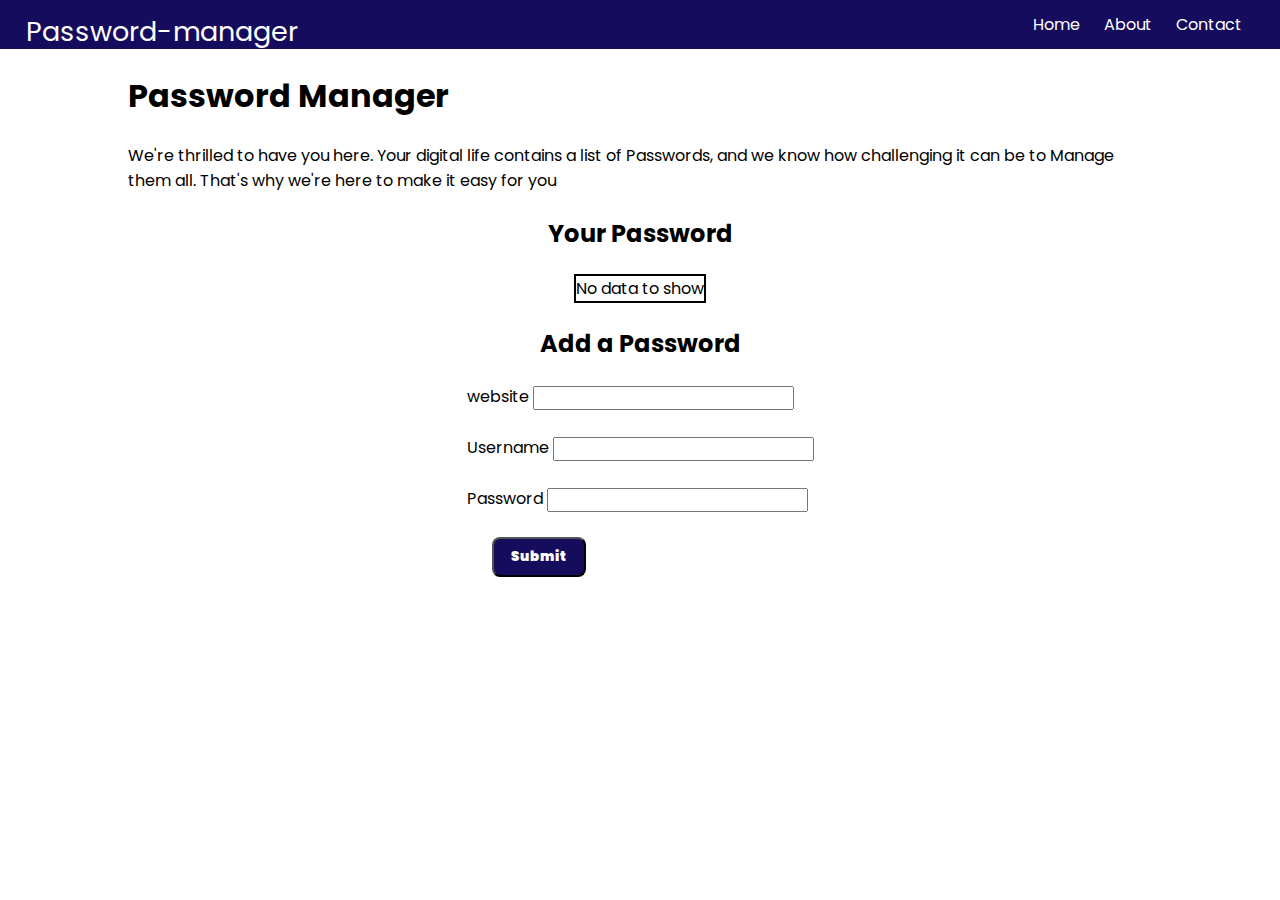
<file: Password-Manager/index.html>
<!DOCTYPE html>
<html lang="en">
<head>
    <meta charset="UTF-8">
    <meta name="viewport" content="width=device-width, initial-scale=1.0">
    <title>PassX - Your Personal Password Manager</title>
    <link rel="stylesheet" href="style.css">
</head>
<body>
    <nav>
        <div class="logo">Password-manager</div>
        <ul>
            <li>Home</li>
            <li>About</li>
            <li>Contact</li>
        </ul>
    </nav>
    <div class="container">
        <h1>Password Manager</h1>
        <p>We're thrilled to have you here. Your digital life contains a list of Passwords, and we know how challenging it can be to Manage them all. That's why we're here to make it easy for you</p>
        <div class="display-flex direction-column align-center justify-center">
           
        <h2>Your Password</h2>
             <span id="Copied">(Copied)</span> 
        <!-- <p class="alert">Your password has been copied</p> -->
        <div></div><table>
            <tr>
                <th>website</th>
                <th>Username</th>
                <th>Password</th>
                <th>Delete</th>
            </tr>
            

            
        </table>
        <h2>Add a Password</h2>
        <form class="form" action=" /submit" method="post">
            <label for="website">website</label>
            <input type="text" id="website" name="website" required>
            <br><br>


            <label for="Username">Username</label>
            <input type="text" id="Username" required>
            <br><br>

            <label for="Password">Password</label>
            <input type="password" id="password" required>
            <br>
            <button class="btn" type="submit">Submit</button>
        </form>
    </div>
</div>
    <script src="script.js"></script>
</body>
</html>
</file>
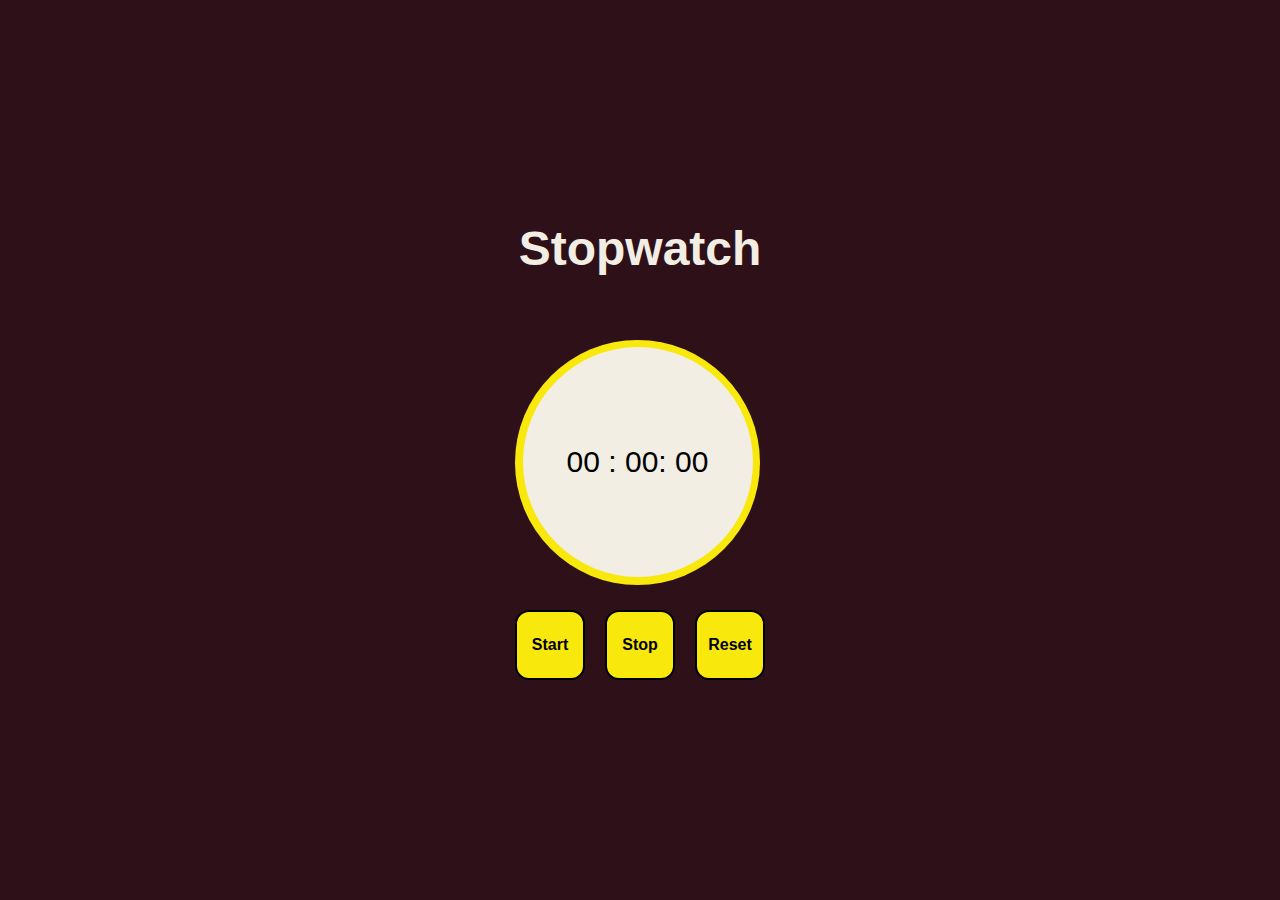
<file: Stopwatch/index.html>
<!DOCTYPE html>
<html lang="en" dir="ltr">

<head>
  <meta charset="utf-8">
  <title>Test</title>
  <link rel="stylesheet" href="style.css">
</head>

<body>

<div class="container">

  <div class="watch">
    <h1>Stopwatch</h1>
    <div class="outer">
      <div class="inner">
        <span class=" text hour">00 :</span>
        <span class=" text min">&nbsp;00:</span>
        <span class=" text sec">&nbsp;00</span>
      </div>
    </div>

    <div class="btns">
      <button class="start">Start</button>
      <button class="stop">Stop</button>
      <button class="reset">Reset</button>
    </div>

  </div>

</div>
<script src="script.js" charset="utf-8"></script>
</body>

</html>
</file>
<file: Password-Manager/style.css>
@import url('https://fonts.googleapis.com/css2?family=Baloo+Bhai+2:wght@700;800&family=Fira+Sans:wght@100&family=Poppins&family=Roboto:ital,wght@0,100;1,100&display=swap');

* {
    margin: 0;
    padding: 0;
    font-family: 'Noto Sans', sans-serif;
    font-family: 'Poppins', sans-serif;
}



nav {
    background-color: rgb(22, 12, 93);
    color: white;
    height: 25px;
    padding: 12px 3px;
    color: white;
    cursor: pointer;
    display: flex;
    justify-content: space-between;
}

.logo {
    margin: 0 23px;
    font-size: 27px;
    font-weight: 800px;
}

nav ul li:hover {
    height: 20px;
    color: rgb(229, 229, 236);
}

ul {
    display: flex;
    margin: 0 23px;
    align-items: center;
}

ul li {
    list-style: none;
    margin: 0 12px;
}

table,
td,
tr {
    border: 2px solid black;
    border-collapse: collapse;
    padding: 10px 22px;
}



.container {
    max-width: 80vw;
    margin: 23px auto;

}

h1,
h2,
h3 {
    margin: 23px 0;

}

.btn {
    padding: 8px 17px;
    background-color: black;
    color: white;
    font-weight: 900;
    border-radius: 8px;
    margin: 25px;
    cursor: pointer;
}

.btnsm {
    padding: 8px 17px;
    background-color: black;
    color: white;
    font-weight: 900;
    border-radius: 8px;
    /* margin: 25px; */
    cursor: pointer;
}

img {
    cursor: pointer;
    position: relative;
    height: 16px;
    bottom: 9px;
}

#Copied {
    display: none;
}

.display-flex {
    display: flex;

}
.outer{
    justify-content: space-between;
}

.direction-row {
    flex-direction: row;
}

.direction-column {
    flex-direction: column;
}

.align-center {
    align-items: center;
}

.justify-center {
    justify-content: center;
}

.btn {
    background-color: rgb(22, 12, 93);
    color: white;
}
</file>
<file: Stopwatch/style.css>
* {
  margin: 0;
  padding: 0;
}

body {
  font-family: sans-serif;
  font-size: 16px;
  width: 100%;
  height: 100vh;
  background-color: #2e1118;
  display: flex;
  justify-content: center;
  align-items: center;
  color: #f2eee3;
}

h1 {
  text-align: center;
  margin-bottom: 4rem;
  font-size: 3rem;
}

.outer {
  width: 245px;
  height: 245px;
  border-radius: 50%;
  background: #f8e80c;
  display: flex;
  justify-content: center;
  align-items: center;
}

.inner {
  width: 230px;
  height: 230px;
  border-radius: 50%;
  background-color: #f2eee3;
  display: flex;
  justify-content: center;
  align-items: center;
}

.text {
  color: black;
  font-size: 30px;
}

.btns {
  display: flex;
  justify-content: space-between;
  width: 250px;
  margin-top: 25px;
}

button {
  width: 70px;
  height: 70px;
  border-radius: 20%;
  border: 2px solid black;
  background-color: #f8e80c;
  font-size: 20px;
  font-weight: 700;
  color: black;
}

button:hover {
  background-color: white;
  color: black;
  cursor: pointer;
}

.start,
.stop,
.reset {
  font-size: 16px;
  transition: 0.3s all ease-in-out;
}

.start:hover,
.stop:hover,
.reset:hover {
  scale: 1.05;
  transition: 0.3s all ease-in-out;
}
</file>
